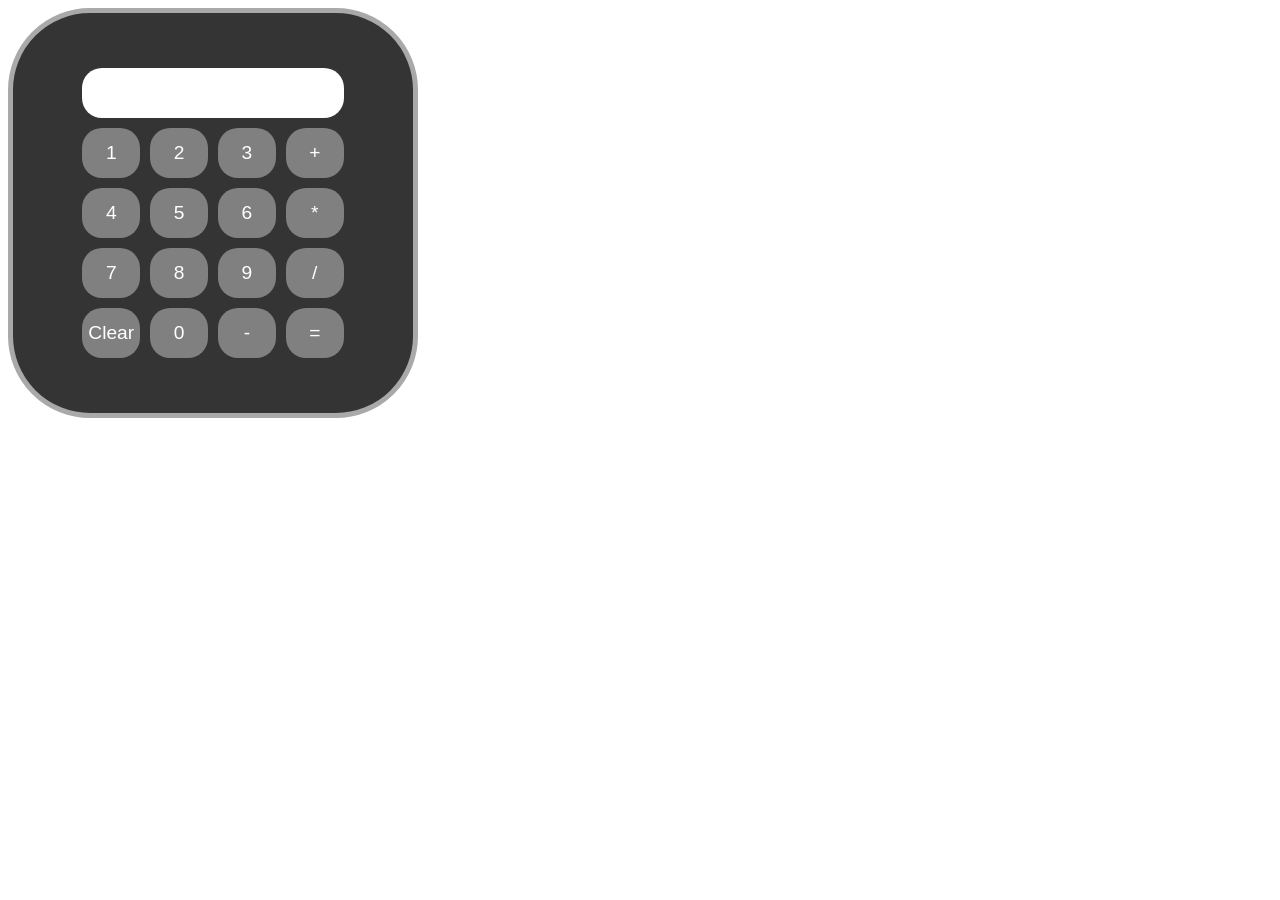
<file: E_DOM/index.html>
<!DOCTYPE html>
<html lang="en">

<head>
    <meta charset="UTF-8">
    <meta name="viewport" content="width=device-width, initial-scale=1.0">
    <title>Document</title>
    <link rel="stylesheet" href="style.css">
</head>

<body>
    <div class="calculator">
    <div id="calc">
        <div class="display" id="display"> </div>
        <div class="buttons">
            <button onclick="inputValue('1')">1</button>
            <button onclick="inputValue('2')">2</button>
            <button onclick="inputValue('3')">3</button>
            <button onclick="inputValue('+')" class="operator"> + </button>
            
            <button onclick="inputValue('4')">4</button>
            <button onclick="inputValue('5')">5</button>
            <button onclick="inputValue('6')">6</button>
            <button onclick="inputValue('*')" class="operator"> * </button>
            
            
            <button onclick="inputValue('7')">7</button>
            <button onclick="inputValue('8')">8</button>
            <button onclick="inputValue('9')">9</button>
            <button onclick="inputValue('/')" class="operator"> / </button>
            
            
            <button onclick="clearDisplay('Clear')"> Clear</button> 
            <button onclick="inputValue('0')">0</button>
            <button onclick="inputValue('-')" class="operator"> - </button>
            <button onclick="calculateResult('=')" class="operator"> = </button>

        </div>
    </div>

</div>
    <script src="script.js"></script>

</body>
</html>
</file>
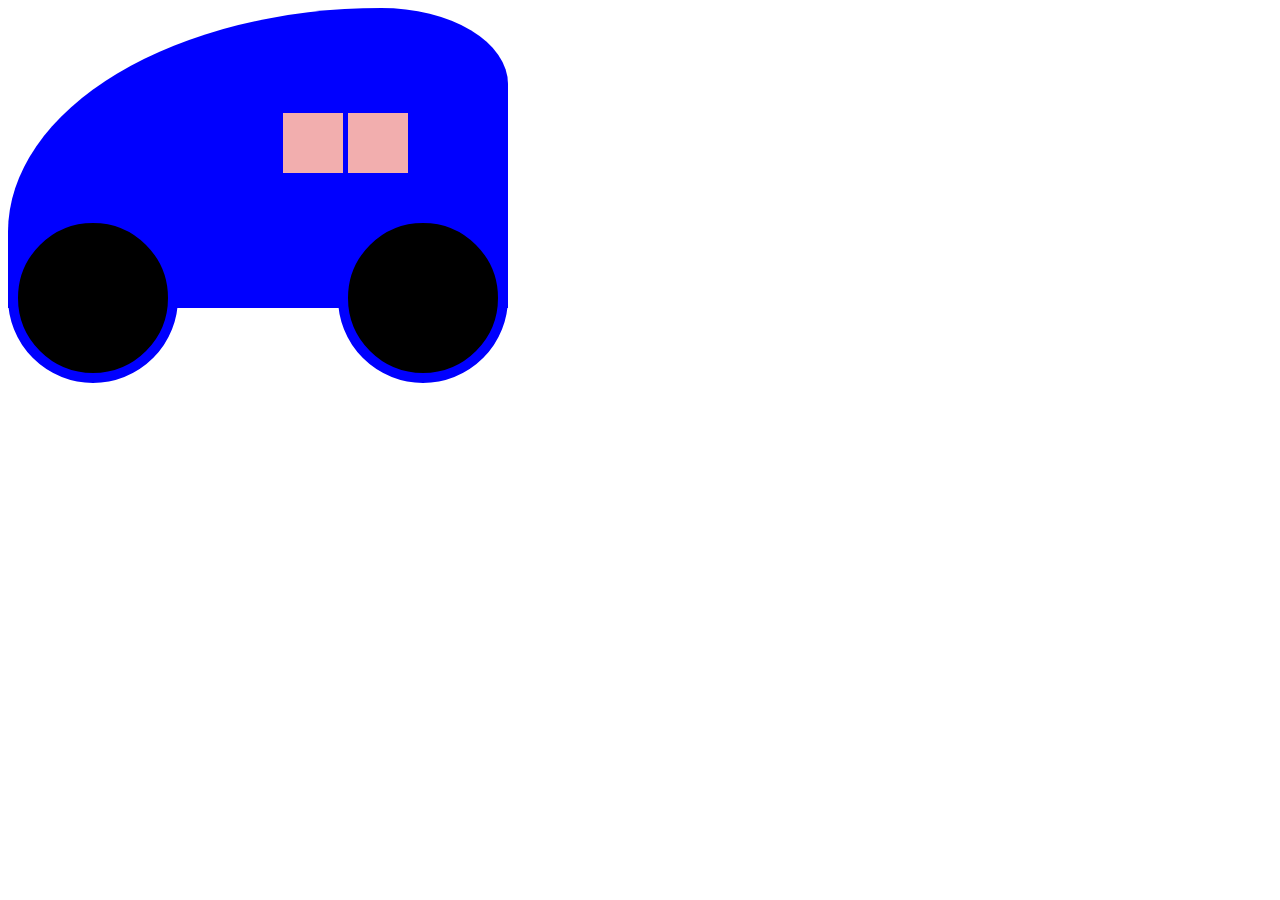
<file: B_CSS/Contineer/index.html>
<!DOCTYPE html>
<html lang="en">
<head>
    <meta charset="UTF-8">
    <meta name="viewport" content="width=device-width, initial-scale=1.0">
    <title>Document</title>
    <link rel="stylesheet" href="style.css">
</head>
<body>
    <div class="box">
        <div class="tier"></div>
        <div class="tier1"></div>
        <div class="jhyal0">
            <div class="jhyal"></div>
            <div class="jhyal1"></div>
        </div>
        
    </div>
</body>
</html>
</file>
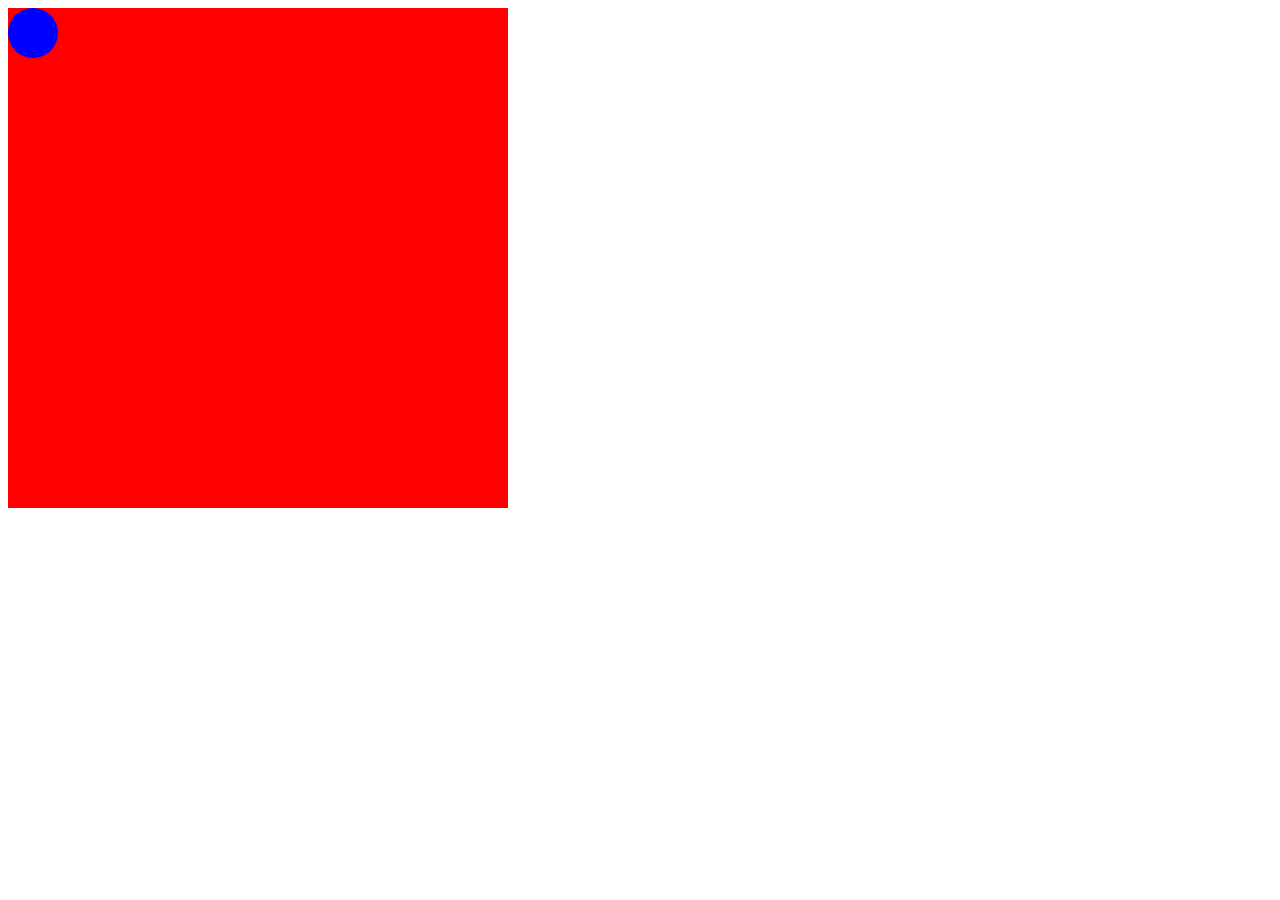
<file: B_CSS/D_animation/index.html>
<!DOCTYPE html>
<html lang="en">

<head>
    <meta charset="UTF-8">
    <meta name="viewport" content="width=device-width, initial-scale=1.0">
    <title>Document</title>
    <link rel="stylesheet" href="style.css">
</head>

<body>
    <div class="box">
        <div class="co-box"></div>
    </div>
</body>

</html>
</file>
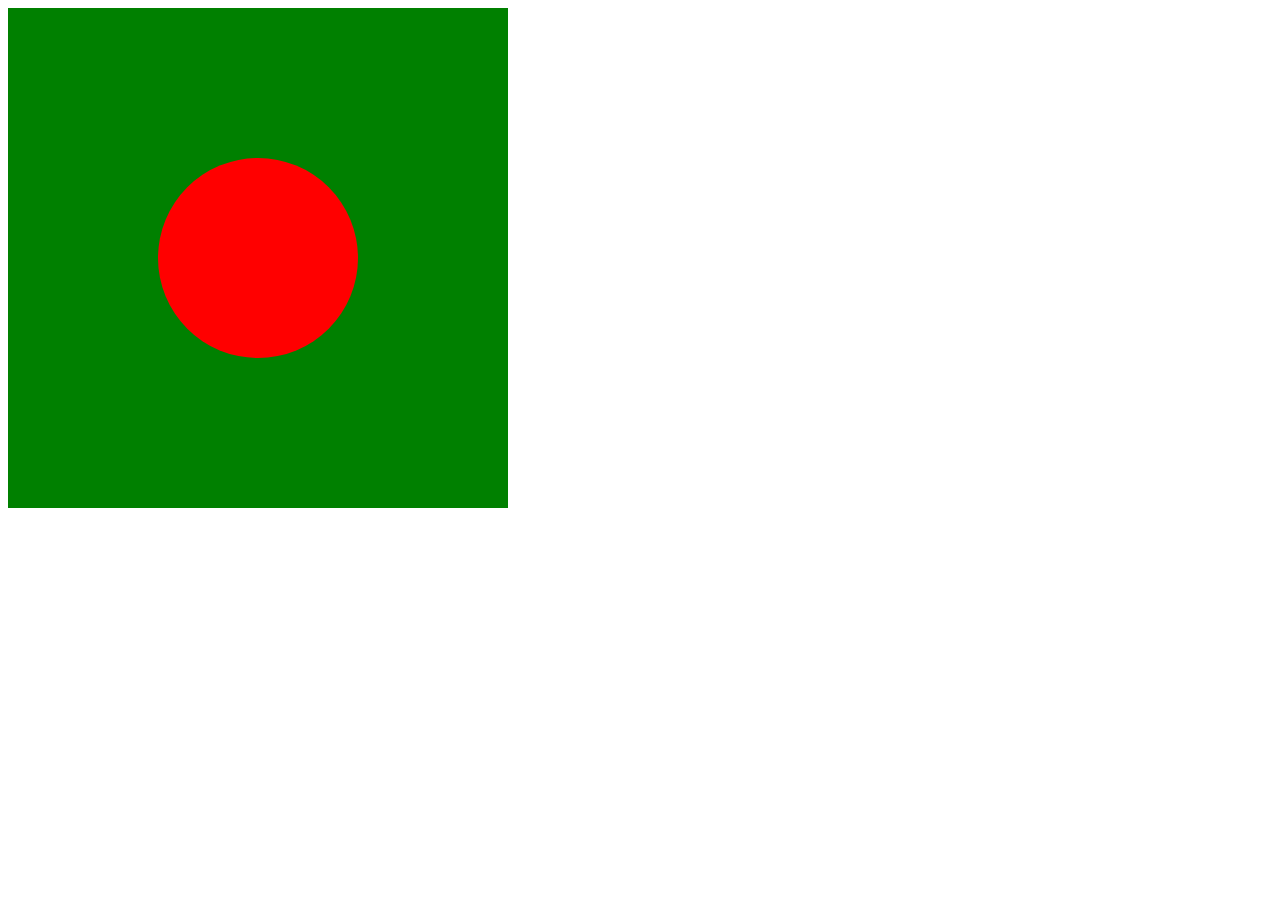
<file: B_CSS/Flag/index.html>
<!DOCTYPE html>
<html lang="en">
<head>
    <meta charset="UTF-8">
    <meta name="viewport" content="width=device-width, initial-scale=1.0">
    <title>Document</title>
    <link rel="stylesheet" href="style.css">
</head>
<body>
    <div class="flag">
        <div class="circle1"></div>
    </div>
</body>
</html>
</file>
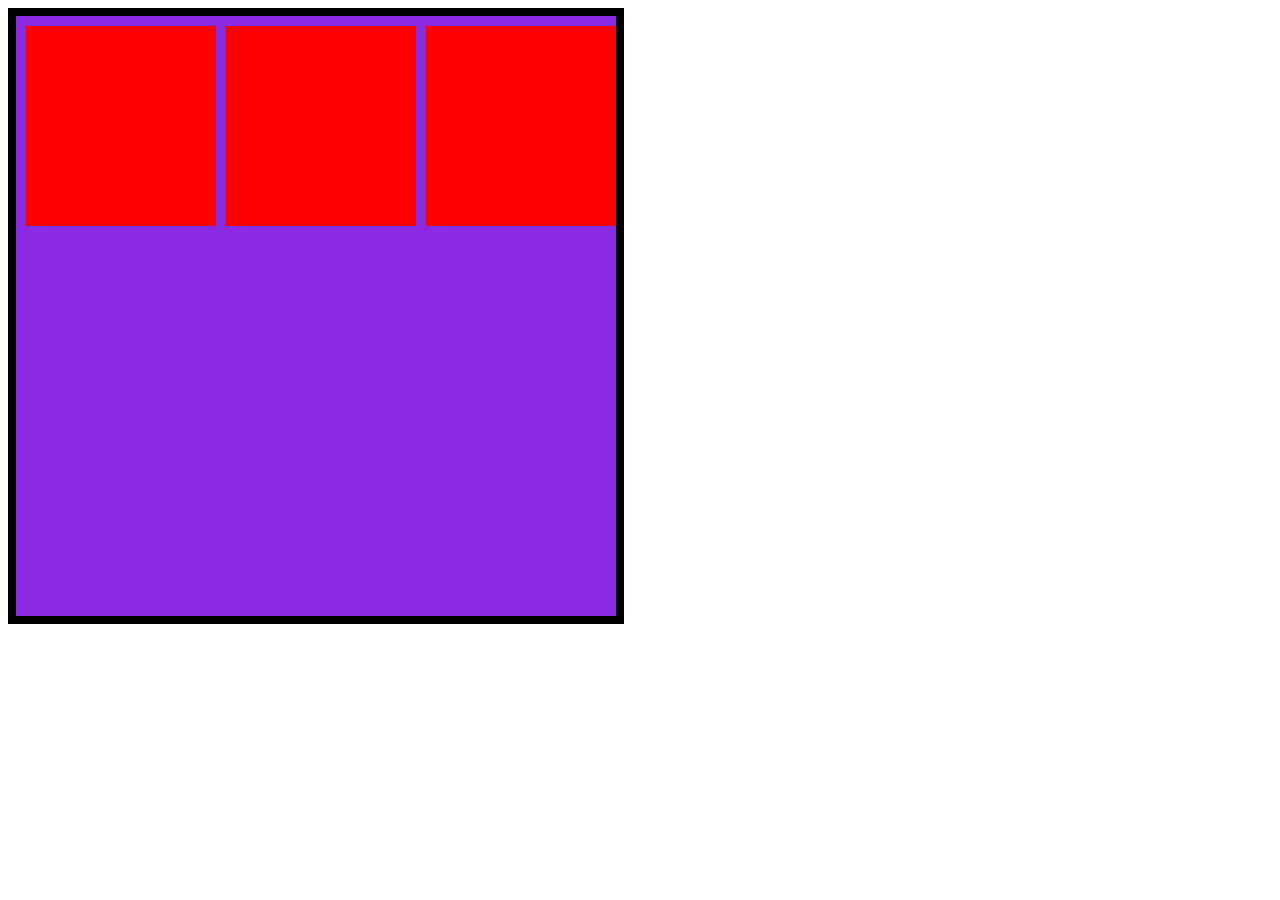
<file: B_CSS/Practice/index.html>
<!DOCTYPE html>
<html lang="en">

<head>
    <meta charset="UTF-8">
    <meta name="viewport" content="width=device-width, initial-scale=1.0">
    <title>Document</title>
    <link rel="stylesheet" href="style.css">
</head>

<body>
    <div class="box">
        <!-- Lorem ipsum dolor sit amet. -->
        <div class="unbox">
            <!-- Lorem ipsum dolor sit amet consectetur adipisicing elit. Placeat, suscipit? -->
        </div>
        <div class="boxes">
            <!-- Lorem ipsum dolor sit amet consectetur adipisicing elit. Aut esse, vitae enim commodi animi porro
            repudiandae ex perferendis molestias. Doloribus. -->
        </div>
        <div id="room">
            <!-- Lorem ipsum dolor sit amet consectetur adipisicing elit. Voluptas, magnam! -->
        </div>
        <div class="body"></div>
    </div>
</body>

</html>
</file>
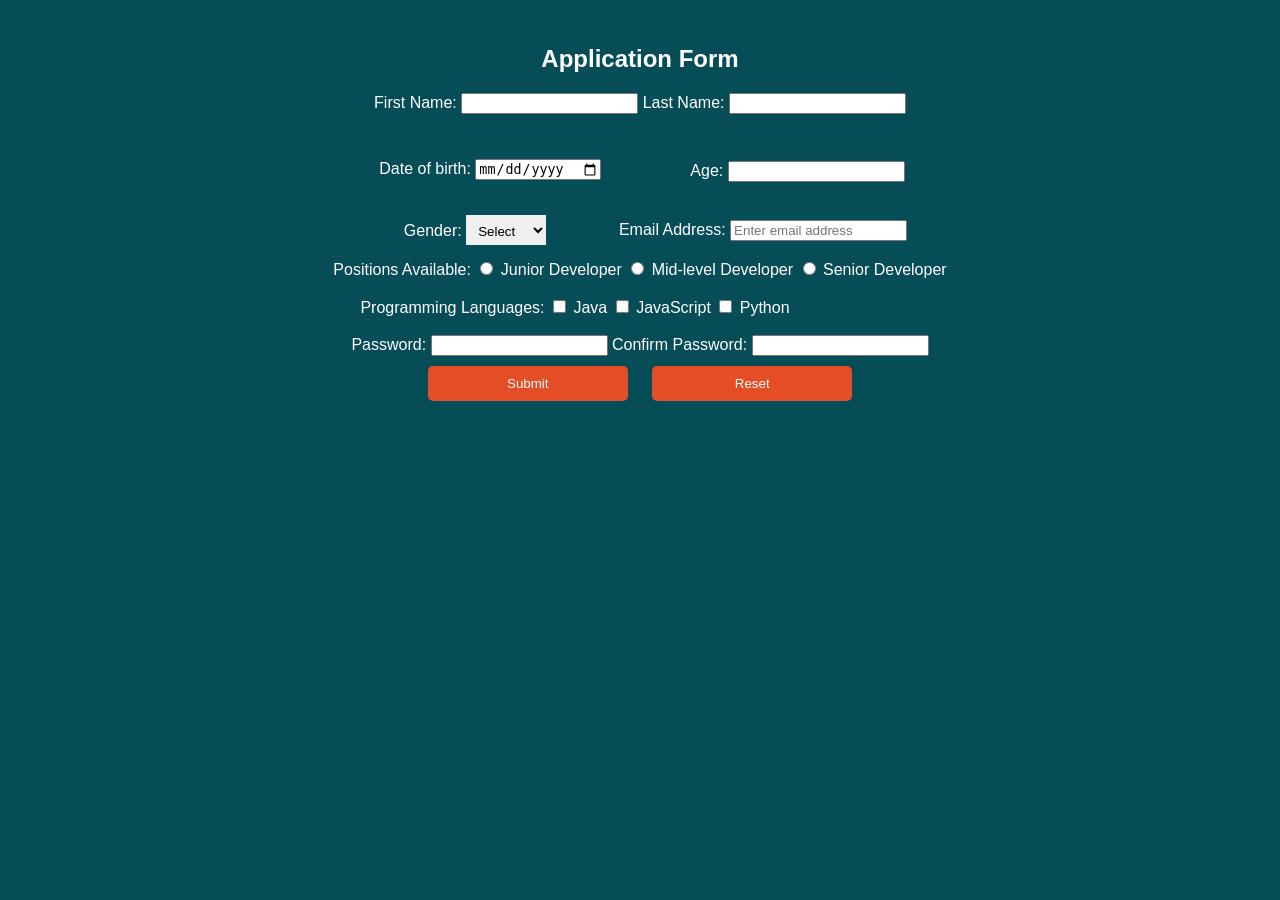
<file: D_Projects/A_Application_Project/index.html>
<!DOCTYPE html>
<html lang="en">

<head>
    <meta charset="UTF-8">
    <meta name="viewport" content="width=device-width, initial-scale=1.0">
    <title>Application Form</title>
    <link rel="stylesheet" href="style.css">
</head>

<body>
    <h2>Application Form</h2>

    <form>
        <label for="name">First Name: </label>
        <input type="text" id="name">

        <label for="name">Last Name: </label>
        <input type="text" id="name"><br>

        <div id="calen">
            <label for="date">Date of birth:</label>
            <input type="date" id="date">
        </div>
        <div id="year">
            <label for="number">Age:</label>
            <input id="number">
        </div>
        <br>

        <div id="Gender">
            <label for="gender">Gender:</label>
            <select id="gender">
                <option value="Select">Select</option>
                <option value="Male">Male</option>
                <option value="Female">Female</option>
                <option value="Other">Others</option>
            </select>
        </div>

        <div id="emailAdd">
            <label for="email">Email Address: </label>
            <input type="email" id="email" placeholder="Enter email address">
        </div><br>

        <div id="poisitionAva">
            <label> Positions Available:</label>
            <input type="radio" id="developer" name="position">
            <label for="developer">Junior Developer</label>
            <input type="radio" id="developer" name="position">
            <label for="developer">Mid-level Developer</label>
            <input type="radio" id="developer" name="position">
            <label for="developer">Senior Developer</label>
        </div>
        <br>

        <div id="langu">
            <label for="Languages">Programming Languages: </label>
            <input type="checkbox"> Java
            <input type="checkbox"> JavaScript
            <input type="checkbox"> Python
        </div><br>

        <label for="password">Password:</label>
        <input type="password" id="password">
        <label for="password">Confirm Password: </label>
        <input type="password" id="password">
        <br>

        <button class="btn">Submit</button>
        <button class="btn" type="reset">Reset</button>

    </form>

</body>

</html>
</file>
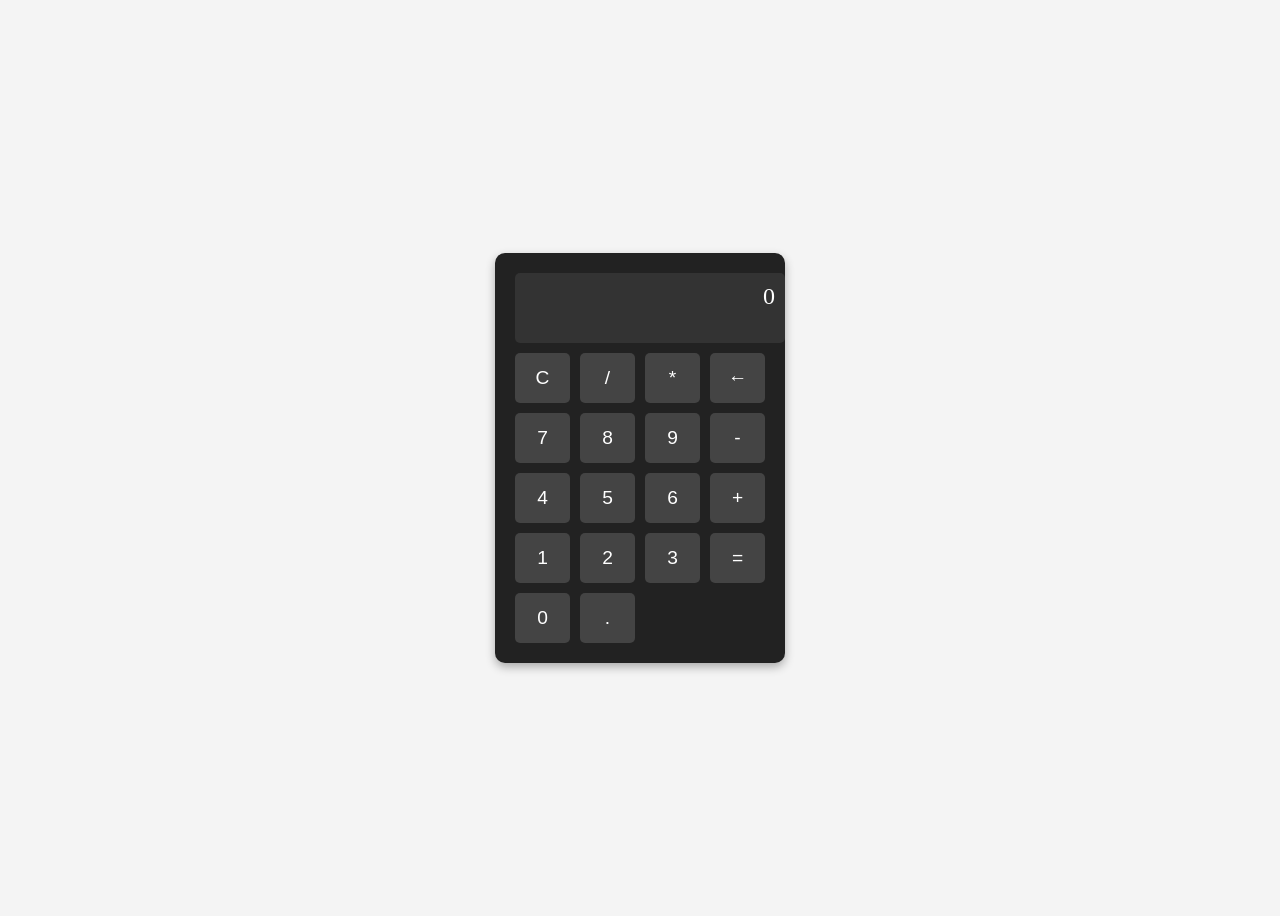
<file: D_Projects/C_Calcu/index.html>
<!DOCTYPE html>
<html lang="en">
<head>
    <meta charset="UTF-8">
    <meta name="viewport" content="width=device-width, initial-scale=1.0">
    <title>Calculator</title>
    <style>
        body {
            display: flex;
            justify-content: center;
            align-items: center;
            height: 100vh;
            background-color: #f4f4f4;
        }
        .calculator {
            width: 250px;
            background: #222;
            padding: 20px;
            border-radius: 10px;
            box-shadow: 0px 4px 10px rgba(0, 0, 0, 0.3);
        }
        .display {
            width: 100%;
            height: 50px;
            background: #333;
            color: #fff;
            text-align: right;
            padding: 10px;
            font-size: 1.5em;
            border-radius: 5px;
            margin-bottom: 10px;
        }
        .buttons {
            display: grid;
            grid-template-columns: repeat(4, 1fr);
            gap: 10px;
        }
        button {
            width: 100%;
            height: 50px;
            font-size: 1.2em;
            border: none;
            border-radius: 5px;
            background: #444;
            color: white;
            cursor: pointer;
        }

    </style>
</head>
<body>
    <div class="calculator">
        <div class="display" id="display">0</div>
        <div class="buttons">
            <button onclick="clearDisplay()">C</button>
            <button onclick="appendValue('/')" class="operator">/</button>
            <button onclick="appendValue('*')" class="operator">*</button>
            <button onclick="backspace()">←</button>
            
            <button onclick="appendValue('7')">7</button>
            <button onclick="appendValue('8')">8</button>
            <button onclick="appendValue('9')">9</button>
            <button onclick="appendValue('-')" class="operator">-</button>
            
            <button onclick="appendValue('4')">4</button>
            <button onclick="appendValue('5')">5</button>
            <button onclick="appendValue('6')">6</button>
            <button onclick="appendValue('+')" class="operator">+</button>
            
            <button onclick="appendValue('1')">1</button>
            <button onclick="appendValue('2')">2</button>
            <button onclick="appendValue('3')">3</button>
            <button onclick="calculateResult()" class="operator">=</button>
            
            <button onclick="appendValue('0')">0</button>
            <button onclick="appendValue('.')">.</button>
        </div>
    </div>

    <script>
        let display = document.getElementById('display');
        let currentInput = '';
        
        function appendValue(value) {
            if (display.innerText === '0' && value !== '.') {
                display.innerText = value;
            } else {
                display.innerText += value;
            }
        }
        
        function clearDisplay() {
            display.innerText = '0';
        }
        
        function backspace() {
            let text = display.innerText;
            display.innerText = text.length > 1 ? text.slice(0, -1) : '0';
        }
        
        function calculateResult() {
            try {
                display.innerText = eval(display.innerText);
            } catch {
                display.innerText = 'Error';
            }
        }
    </script>
</body>
</html>
</file>
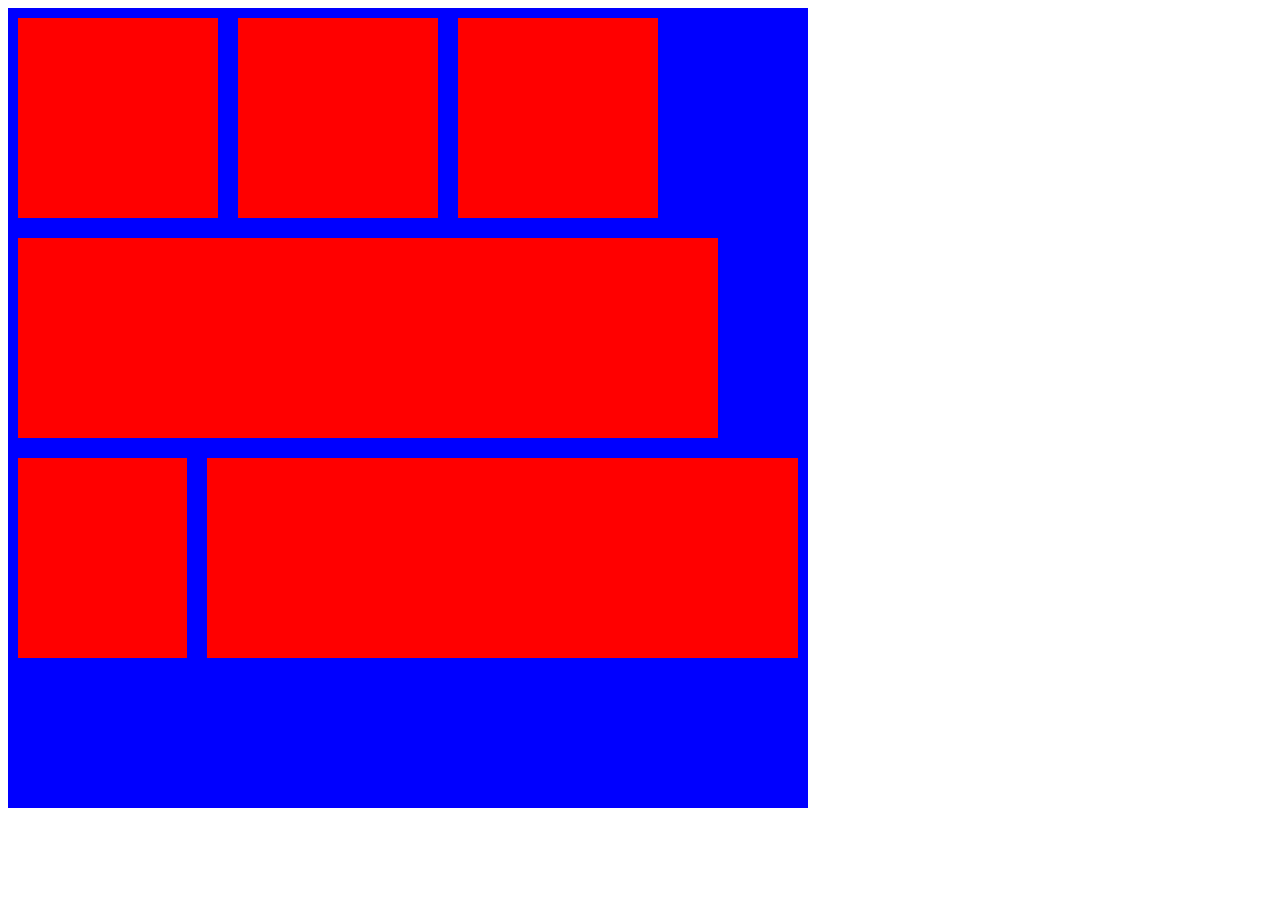
<file: B_CSS/Practice/index2.html>
<!DOCTYPE html>
<html lang="en">

<head>
    <meta charset="UTF-8">
    <meta name="viewport" content="width=device-width, initial-scale=1.0">
    <title>Document</title>
    <link rel="stylesheet" href="style2.css">
</head>

<body>
    <div class="parent">
        <div class="child1">

            <div class="cousin"></div>
            <div class="cousin1"></div>
            <div class="cousin2"></div>
        </div>

        <div class="child2">
            <!-- <div class="cousin4"></div> -->
            <div class="cousin5"></div>
        </div>
        <div class="child3">
            <div class="cousin7"></div>
            <div class="cousin8"></div>
            <!-- <div class="cousin6"></div> -->
        </div>

    </div>
</body>

</html>
</file>
<file: E_DOM/style.css>
.calculator {

    height: 400px;
    width: 400px;
    display: flex;
    justify-content: center;
    align-items: center;
    background-color: #343434;
    border: 5px solid darkgrey;
    border-radius: 20%;

}


.display {
    width: 100%;
    height: 50px;
    background: white;
    text-align: right;
    font-size: 1.5em;
    border-radius: 20px;
    margin-bottom: 10px;
}
.buttons {
    display: grid;
    grid-template-columns: repeat(4, 4fr);
    gap: 10px;
}
button {
    width: 100%;
    height: 50px;
    font-size: 1.2em;
    border: none;
    border-radius: 20px;
    background: gray;
    color: white;
}
</file>
<file: B_CSS/Contineer/style.css>
.box{
    height: 300px;
    width: 500px;
    background-color: blue;
    position: relative;
    border-radius: 250% 85% 0% 0;
}

.tier, .tier1{
    height: 150px;
    width: 150px;
    background-color: black;
    border-radius: 50%;
    position: absolute;
    bottom: -25%;
    border: 10px solid blue;
    /* translate: -20% -20%; */
}

.tier1{  
    right: 0%;
}

.jhyal, .jhyal1{
    height: 60px;
    width: 60px;
    background-color: rgb(242, 174, 174);
    position: absolute;
    top: 35%;
    right: 20%;

}
.jhyal0{
    display: flex;
}

.jhyal1{
    left: 53%;
    margin-left: 10px;
}



@keyframes slideIn {
    100% { opacity: -8; }
    0% { opacity: 50; }
  }

  .box {
    animation: slideIn 2s infinite alternate;
  }
</file>
<file: B_CSS/D_animation/style.css>
/* @media (max-width: 600px) {
.box{
      display: none;
    }
  } */

  @media (max-width: 500px) {
    .co-box{
      display: none;
    }
  }


  .box {
    height: 500px;
    width: 500px;
    background-color: red;
    /* display: flex;
    justify-content: center;
    align-items: center; */
    position: relative;
  }

  .co-box{
    height: 50px;
    width: 50px;
    background-color: blue;
    border-radius: 50%;

    animation: bimal 3s infinite;
    position: absolute;
  }

  @keyframes bimal{
    0%{
      top: 0;
      left: 0;
    }
    25%{
      top: 10%;
      right: 10%;
    }
    50%{
      bottom: 20%;
      right: 20%;
    }
    75%{
      left: 30%;
      bottom: 30%;
    }
    100%{
      right: 0;
      bottom: 0;
    }

  }
</file>
<file: B_CSS/Flag/style.css>
.flag{
    height: 500px;
    width: 500px;
    background-color: green;
    position: relative;
}

.circle1{
    height: 200px;
    width: 200px;
    border-radius: 55%;
    background-color: red;
    position: absolute;
    top: 50%;
    left: 50%;
    translate: -50% -50%;
}

@keyframes slideIn {
    0% { opacity: 0; }
    100% { opacity: 1; }
  }

  .flag {
    animation: slideIn 2s infinite alternate;
    width: 500px;
    height: 500px;
    /* animation: fadeIn 0.5s ease-in-out; */
  }
</file>
<file: B_CSS/Practice/style.css>
.box{
    height: 600px;
    width: 600px;
    border: 8px solid black;
    background-color: blueviolet;
    display: flex;
    position: relative;
    
    
}
.unbox{
    /* height: 200px;
    width: 200px;
    border-width: 30px black;
    background-color: red;
    position: absolute;
    top: 50%;
    right: 50%;
    translate: -50% -50%;
    margin: 10px;
    padding: 10px;
    border: 1px solid black; */

    margin-left: 10px;
    margin-top: 10px;
    height: 200px;
    width: 200px;
    background-color: red;


}

.boxes{
    /* height: 200px;
    width: 200px;
    background-color: red;
    position: absolute;
    top: 50%;
    left: 50%;
    translate: -50% -50%;
    border: 1px solid wheat; */

    margin-left: 10px;
    margin-top: 10px;
    height: 200px;
    width: 200px;
    background-color: red;


}

#room{
    /* height: 200px;
    width: 200px;
    background-color: red;
    position: sticky;
    top: 50%;
    right: 50%;

    translate: -50% -50%;
    margin: 5px;
    padding: 5px;
    border: 1px solid #000; */


    margin-left: 10px;
    margin-top: 10px;
    height: 200px;
    width: 200px;
    background-color: red;

}
</file>
<file: D_Projects/A_Application_Project/style.css>
body {
    font-family: Arial, sans-serif;
    background-color: #064d57;
    color: white;
    text-align: center;
    margin: 5px;
    padding: 20px;
}

 select {
    width: 80px;
    height: 30px;
    padding: 8px;
    margin: 15px 0;
    border: none; 
    margin-right: 100px;
}

.btn {
    background-color: #e44d26;
    width: 200px;
    color: white;
    margin: 10px;
    padding: 10px;
    border: none;
    border-radius: 5px;
    cursor: pointer;
}
#calen{
    margin-right: 300px;
    height: 30px;
    padding: 15px;
    margin-top: 30px;
}
#year{
    margin-left: 315px;
    margin-top: -43px;
}
#Gender{
    margin-right: 230px;
}
#emailAdd{
    margin-left: 246px;
    margin-top: -40px;
}

 #langu{
    margin-right: 130px;
    
 }
</file>
<file: B_CSS/Practice/style2.css>
.parent{
    height: 800px;
    width: 800px;
    background-color: blue;
    /* display: flex; */
}
.child1, .child2, .child3
{
    display: flex;
}
.cousin, .cousin1,.cousin2, .cousin5, .cousin7{
    height: 200px;
    width: 200px;
    background-color: red;
    margin: 10px;
    
}

.cousin5, .cousin8{
    height: 200px;
    width: 700px;
    background-color: red;
    margin: 10px;
    
}
</file>
